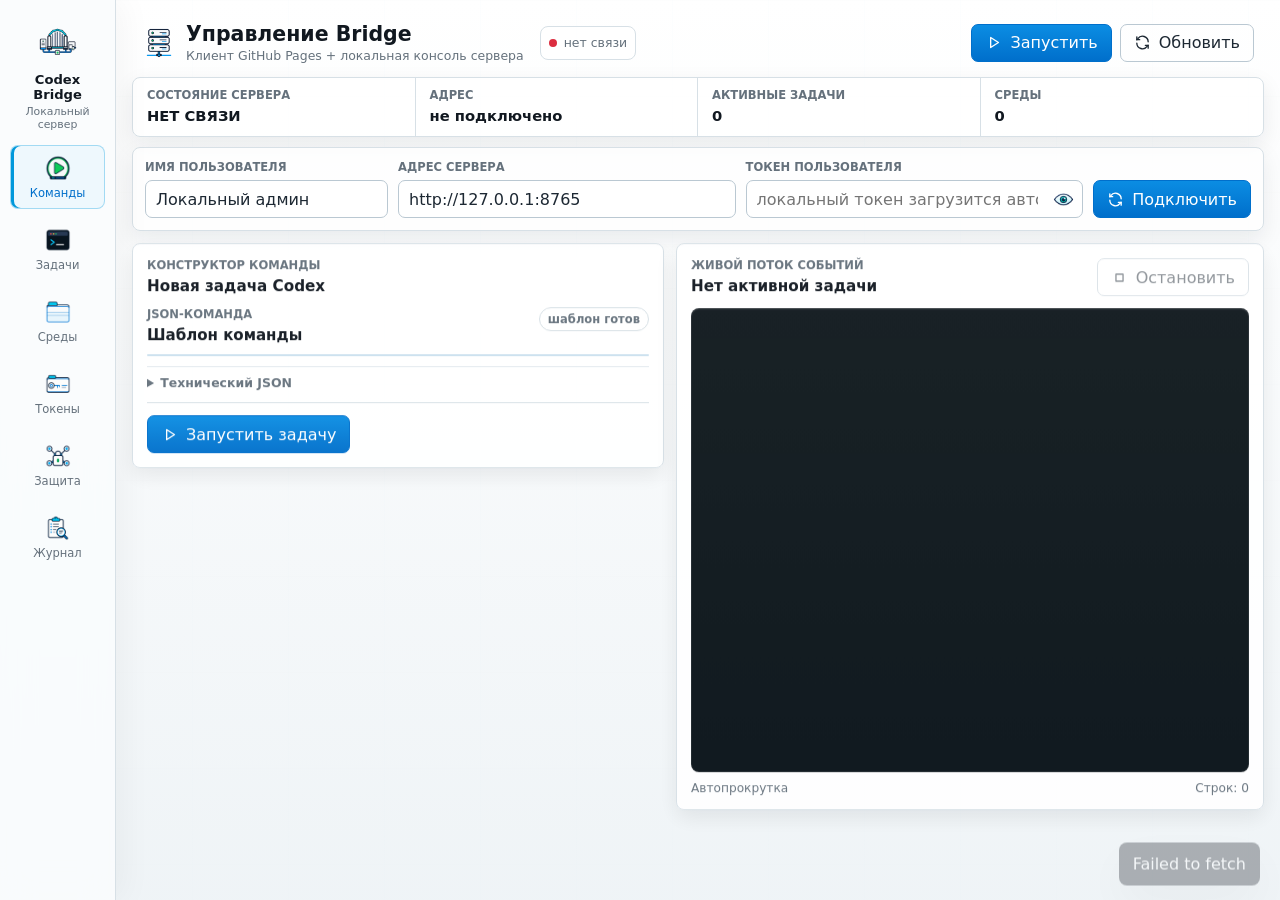
<file: docs/index.html>
<!doctype html>
<html lang="ru">
  <head>
    <meta charset="utf-8" />
    <meta name="viewport" content="width=device-width, initial-scale=1" />
    <meta http-equiv="refresh" content="0; url=./codex-ui/" />
    <title>Codex Bridge</title>
  </head>
  <body>
    <a href="./codex-ui/">Open Codex Bridge Console</a>
  </body>
</html>
</file>
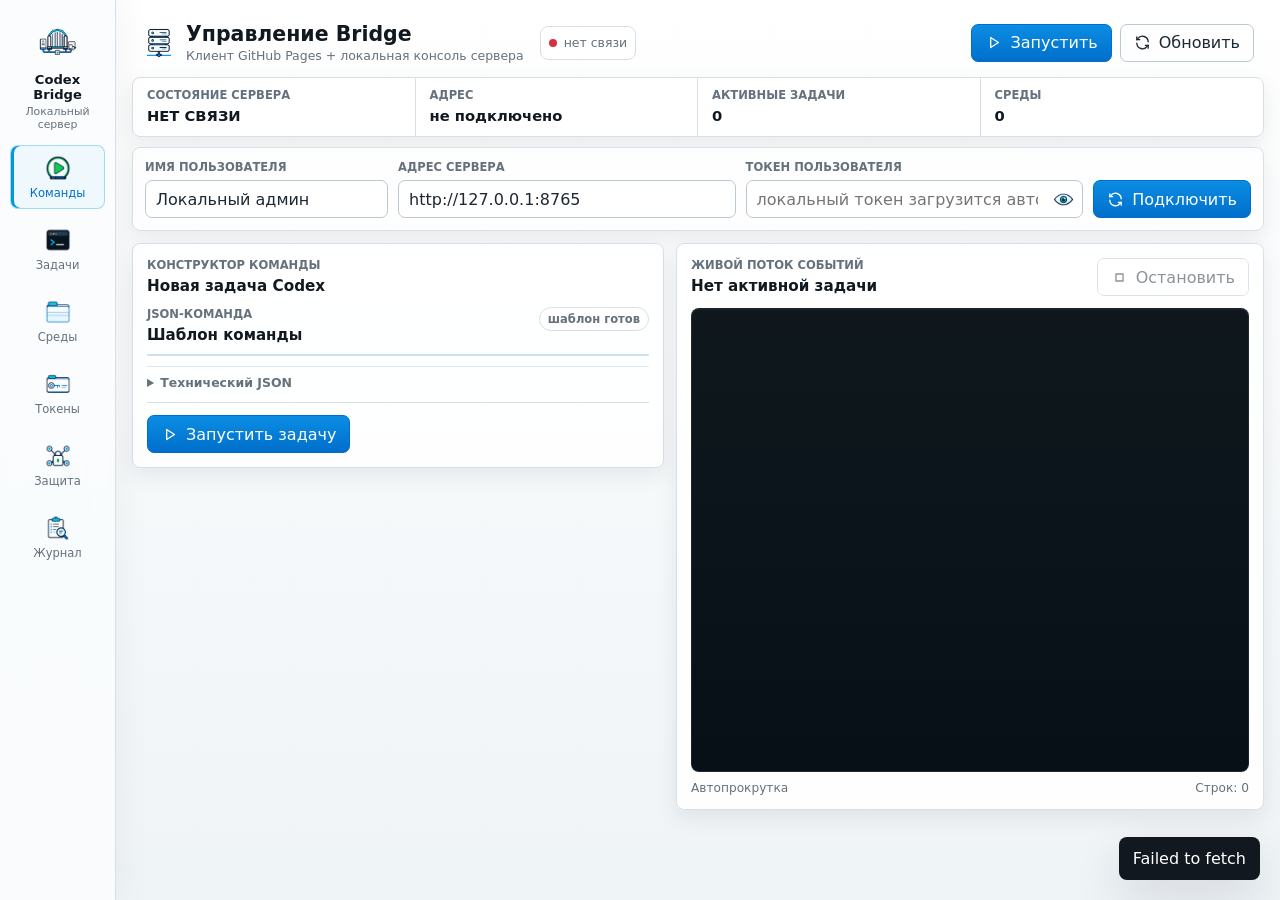
<file: docs/codex-ui/index.html>
<!doctype html>
<html lang="ru">
  <head>
    <meta charset="utf-8" />
    <meta name="viewport" content="width=device-width, initial-scale=1" />
    <title>Codex Bridge — управление</title>
    <link
      rel="icon"
      type="image/png"
      sizes="64x64"
      href="./assets/codex-bridge-icon-64.png"
    />
    <link rel="apple-touch-icon" href="./assets/codex-bridge-icon-256.png" />
    <link rel="stylesheet" href="./styles.css" />
  </head>
  <body>
    <svg class="app-symbols" aria-hidden="true">
      <symbol id="icon-run" viewBox="0 0 24 24">
        <path d="M8 5v14l11-7-11-7Z" />
      </symbol>
      <symbol id="icon-stop" viewBox="0 0 24 24">
        <path d="M7 7h10v10H7z" />
      </symbol>
      <symbol id="icon-refresh" viewBox="0 0 24 24">
        <path d="M20 11a8 8 0 0 0-14.5-4.5L4 8" />
        <path d="M4 4v4h4" />
        <path d="M4 13a8 8 0 0 0 14.5 4.5L20 16" />
        <path d="M16 16h4v4" />
      </symbol>
      <symbol id="icon-plus" viewBox="0 0 24 24">
        <path d="M12 5v14M5 12h14" />
      </symbol>
      <symbol id="icon-save" viewBox="0 0 24 24">
        <path d="M5 4h12l2 2v14H5z" />
        <path d="M8 4v6h8V4M8 20v-6h8v6" />
      </symbol>
      <symbol id="icon-load" viewBox="0 0 24 24">
        <path d="M12 4v12" />
        <path d="m7 11 5 5 5-5" />
        <path d="M5 20h14" />
      </symbol>
      <symbol id="icon-diamond" viewBox="0 0 24 24">
        <path d="m12 3 9 9-9 9-9-9 9-9Z" />
      </symbol>
      <symbol id="icon-more" viewBox="0 0 24 24">
        <path d="M5 12h.01M12 12h.01M19 12h.01" />
      </symbol>
    </svg>

    <div class="app-shell">
      <aside class="rail" aria-label="Навигация">
        <div class="brand">
          <img class="brand-logo" src="./assets/icon-pack/bridge.png" alt="" />
          <div>
            <strong>Codex Bridge</strong>
            <span>Локальный сервер</span>
          </div>
        </div>

        <nav class="tabs">
          <button class="tab is-active" data-tab="run" title="Команды">
            <img src="./assets/icon-pack/run.png" alt="" /><span>Команды</span>
          </button>
          <button class="tab" data-tab="jobs" title="Задачи">
            <img src="./assets/icon-pack/terminal.png" alt="" /><span
              >Задачи</span
            >
          </button>
          <button class="tab" data-tab="workspaces" title="Среды">
            <img src="./assets/icon-pack/workspace.png" alt="" /><span
              >Среды</span
            >
          </button>
          <button class="tab" data-tab="tokens" title="Токены">
            <img src="./assets/icon-pack/token.png" alt="" /><span>Токены</span>
          </button>
          <button class="tab" data-tab="settings" title="Безопасность">
            <img src="./assets/icon-pack/lan-lock.png" alt="" /><span
              >Защита</span
            >
          </button>
          <button class="tab" data-tab="audit" title="Журнал">
            <img src="./assets/icon-pack/audit.png" alt="" /><span>Журнал</span>
          </button>
        </nav>
      </aside>

      <main class="main">
        <header class="windowbar">
          <div class="window-title">
            <img src="./assets/icon-pack/host.png" alt="" />
            <div class="window-title-copy">
              <h1>Управление Bridge</h1>
              <span id="hostCaption"
                >Клиент GitHub Pages + локальная консоль сервера</span
              >
            </div>
            <div class="status-pill window-status" id="serverStatus">
              <span class="pulse"></span>
              <span>нет связи</span>
            </div>
          </div>
          <div class="window-actions">
            <button class="button primary" id="serverPowerButton">
              <span class="icon"
                ><svg><use href="#icon-run"></use></svg
              ></span>
              <span>Запуск</span>
            </button>
            <button class="button ghost" id="doctorButton">
              <span class="icon"
                ><svg><use href="#icon-diamond"></use></svg
              ></span>
              <span>Проверка</span>
            </button>
            <button class="button ghost" id="topRefreshButton">
              <span class="icon"
                ><svg><use href="#icon-refresh"></use></svg
              ></span>
              <span>Обновить</span>
            </button>
          </div>
        </header>

        <section class="host-ribbon" id="hostMetrics">
          <div class="metric">
            <span>Состояние сервера</span>
            <strong>НЕТ СВЯЗИ</strong>
          </div>
          <div class="metric">
            <span>Адрес</span>
            <strong>не подключено</strong>
          </div>
          <div class="metric">
            <span>Активные задачи</span>
            <strong>0</strong>
          </div>
          <div class="metric">
            <span>Среды</span>
            <strong>0</strong>
          </div>
        </section>

        <section class="connection-strip">
          <div class="field user-name-field">
            <label for="userNameInput">Имя пользователя</label>
            <input
              id="userNameInput"
              spellcheck="false"
              autocomplete="name"
              placeholder="например: Егор"
            />
          </div>
          <div class="connection-note">
            <p>Цель подключения UI</p>
            <strong>Каким Codex Bridge управляет эта страница</strong>
            <span>
              Нужно для GitHub Pages или другого компьютера в локальной сети.
            </span>
          </div>
          <div class="field bridge-url-field">
            <label for="bridgeUrl">Адрес сервера</label>
            <input id="bridgeUrl" spellcheck="false" autocomplete="off" />
          </div>
          <div class="field token-field">
            <label for="bridgeToken">Токен пользователя</label>
            <div class="token-input-shell">
              <input
                id="bridgeToken"
                type="password"
                spellcheck="false"
                autocomplete="off"
                placeholder="локальный токен загрузится автоматически"
              />
              <button
                class="token-visibility-button"
                id="toggleBridgeTokenVisibility"
                type="button"
                aria-label="Показать токен"
                aria-pressed="false"
                title="Показать токен"
              >
                <img src="./assets/icon-pack/eye.png" alt="" />
              </button>
            </div>
          </div>
          <button class="button primary" id="connectButton">
            <span class="icon"
              ><svg><use href="#icon-refresh"></use></svg
            ></span>
            <span>Подключить</span>
          </button>
        </section>

        <section class="view is-active" id="view-run">
          <div class="command-layout">
            <section class="panel composer-panel">
              <div class="panel-head">
                <div>
                  <p class="eyebrow">Конструктор команды</p>
                  <h2>Новая задача Codex</h2>
                </div>
              </div>
              <select
                id="workspaceSelect"
                class="compact-select command-state-select"
                hidden
                aria-hidden="true"
                tabindex="-1"
              ></select>

              <div class="json-editor-shell">
                <div class="json-toolbar">
                  <div>
                    <p class="eyebrow">JSON-команда</p>
                    <h3>Шаблон команды</h3>
                  </div>
                  <span class="field-status" id="commandJsonStatus"
                    >шаблон готов</span
                  >
                </div>
                <div
                  class="json-viewer"
                  id="commandJsonViewer"
                  aria-label="JSON-команда с inline-редактированием"
                ></div>
                <details class="raw-json-details">
                  <summary>Технический JSON</summary>
                  <label class="field wide json-field" for="commandJsonInput">
                    <span
                      title="Редактируемое тело POST /api/jobs. Значения ниже отправляются в Codex Bridge как JSON."
                    >
                      Raw payload
                    </span>
                    <textarea
                      id="commandJsonInput"
                      class="json-textarea"
                      spellcheck="false"
                    ></textarea>
                  </label>
                </details>
              </div>

              <div class="field prompt-field">
                <label for="promptInput">Запрос / ввод</label>
                <textarea
                  id="promptInput"
                  spellcheck="true"
                  placeholder="Опишите задачу Codex для выбранной среды"
                ></textarea>
              </div>

              <div class="mode-grid">
                <div class="field">
                  <label for="modeFilterInput">Фильтр режимов</label>
                  <input
                    id="modeFilterInput"
                    placeholder="exec, mcp, plugin..."
                  />
                </div>
                <div class="field">
                  <label for="modeSelect">Режим</label>
                  <select id="modeSelect">
                    <option value="exec">exec</option>
                    <option value="exec-resume">exec-resume</option>
                    <option value="resume">resume</option>
                    <option value="fork">fork</option>
                    <option value="review">review</option>
                    <option value="doctor">doctor</option>
                    <option value="apply">apply</option>
                    <option value="update">update</option>
                    <option value="completion">completion</option>
                    <option value="debug-models">debug-models</option>
                    <option value="debug-app-server-send-message-v2">
                      debug-app-server-send-message-v2
                    </option>
                    <option value="debug-prompt-input">
                      debug-prompt-input
                    </option>
                    <option value="cloud-list">cloud-list</option>
                    <option value="cloud-status">cloud-status</option>
                    <option value="cloud-diff">cloud-diff</option>
                    <option value="cloud-exec">cloud-exec</option>
                    <option value="cloud-apply">cloud-apply</option>
                    <option value="sandbox-linux">sandbox-linux</option>
                    <option value="sandbox-macos">sandbox-macos</option>
                    <option value="sandbox-windows">sandbox-windows</option>
                    <option value="exec-server-start">exec-server-start</option>
                    <option value="mcp-server">mcp-server</option>
                    <option value="app-open">app-open</option>
                    <option value="app-server-start">app-server-start</option>
                    <option value="app-server-proxy">app-server-proxy</option>
                    <option value="app-server-generate-ts">
                      app-server-generate-ts
                    </option>
                    <option value="app-server-generate-json-schema">
                      app-server-generate-json-schema
                    </option>
                    <option value="login-status">login-status</option>
                    <option value="login-api-key">login-api-key</option>
                    <option value="login-access-token">
                      login-access-token
                    </option>
                    <option value="login-device-auth">login-device-auth</option>
                    <option value="logout">logout</option>
                    <option value="mcp-list">mcp-list</option>
                    <option value="mcp-get">mcp-get</option>
                    <option value="mcp-add">mcp-add</option>
                    <option value="mcp-remove">mcp-remove</option>
                    <option value="mcp-login">mcp-login</option>
                    <option value="mcp-logout">mcp-logout</option>
                    <option value="plugin-list">plugin-list</option>
                    <option value="plugin-add">plugin-add</option>
                    <option value="plugin-remove">plugin-remove</option>
                    <option value="plugin-marketplace-list">
                      plugin-marketplace-list
                    </option>
                    <option value="plugin-marketplace-add">
                      plugin-marketplace-add
                    </option>
                    <option value="plugin-marketplace-remove">
                      plugin-marketplace-remove
                    </option>
                    <option value="plugin-marketplace-upgrade">
                      plugin-marketplace-upgrade
                    </option>
                    <option value="features-list">features-list</option>
                    <option value="features-enable">features-enable</option>
                    <option value="features-disable">features-disable</option>
                    <option value="app-daemon-version">
                      app-daemon-version
                    </option>
                    <option value="app-daemon-bootstrap">
                      app-daemon-bootstrap
                    </option>
                    <option value="app-daemon-start">app-daemon-start</option>
                    <option value="app-daemon-restart">
                      app-daemon-restart
                    </option>
                    <option value="app-daemon-stop">app-daemon-stop</option>
                    <option value="app-daemon-enable-remote">
                      app-daemon-enable-remote
                    </option>
                    <option value="app-daemon-disable-remote">
                      app-daemon-disable-remote
                    </option>
                    <option value="remote-start">remote-start</option>
                    <option value="remote-stop">remote-stop</option>
                    <option value="help">help</option>
                    <option value="raw">raw</option>
                  </select>
                </div>
                <div class="field">
                  <label for="sandboxSelect">Песочница</label>
                  <select id="sandboxSelect">
                    <option value="workspace-write">workspace-write</option>
                    <option value="read-only">read-only</option>
                    <option value="danger-full-access">
                      danger-full-access
                    </option>
                  </select>
                </div>
              </div>

              <div class="advanced-controls">
                <div class="field">
                  <label for="modelInput">Модель</label>
                  <input id="modelInput" placeholder="по умолчанию для среды" />
                </div>
                <div class="field">
                  <label for="sessionInput">Аргумент</label>
                  <input id="sessionInput" placeholder="session/name/topic" />
                </div>
                <div class="field">
                  <label for="marketplaceInput">Маркетплейс</label>
                  <input id="marketplaceInput" placeholder="необязательно" />
                </div>
                <div class="field">
                  <label for="secretInput">Секрет</label>
                  <input
                    id="secretInput"
                    type="password"
                    autocomplete="off"
                    placeholder="не сохраняется"
                  />
                </div>
                <div class="field wide">
                  <label for="imagesInput">Изображения</label>
                  <input
                    id="imagesInput"
                    placeholder="пути через точку с запятой"
                  />
                </div>
              </div>

              <div class="composer-footer">
                <label class="toggle">
                  <input id="searchToggle" type="checkbox" />
                  <span>Поиск</span>
                </label>
                <label class="toggle">
                  <input id="lastToggle" type="checkbox" />
                  <span>Последняя</span>
                </label>
                <label class="toggle">
                  <input id="ephemeralToggle" type="checkbox" />
                  <span>Временно</span>
                </label>
                <label class="toggle">
                  <input id="skipGitToggle" type="checkbox" />
                  <span>Без git-проверки</span>
                </label>
                <button class="button primary" id="runButton">
                  <span class="icon"
                    ><svg><use href="#icon-run"></use></svg
                  ></span>
                  <span>Запустить задачу</span>
                </button>
              </div>
            </section>

            <section class="panel live-panel">
              <div class="panel-head">
                <div>
                  <p class="eyebrow">Живой поток событий</p>
                  <h2 id="activeJobTitle">Нет активной задачи</h2>
                </div>
                <button class="button ghost" id="cancelButton" disabled>
                  <span class="icon"
                    ><svg><use href="#icon-stop"></use></svg
                  ></span>
                  <span>Остановить</span>
                </button>
              </div>
              <pre id="logOutput" class="log-output"></pre>
              <div class="stream-toolbar">
                <span>Автопрокрутка</span>
                <span id="streamCounter">Строк: 0</span>
              </div>
            </section>

            <section class="panel side-panel">
              <div class="panel-head">
                <div>
                  <p class="eyebrow">Запущенные задачи</p>
                  <h2>Очередь</h2>
                </div>
                <button
                  class="button ghost icon-only"
                  id="refreshJobsButton"
                  title="Обновить задачи"
                >
                  <span class="icon"
                    ><svg><use href="#icon-refresh"></use></svg
                  ></span>
                </button>
              </div>
              <div class="mini-list" id="currentJobsPreview"></div>
            </section>

            <section class="panel side-panel">
              <div class="panel-head">
                <div>
                  <p class="eyebrow">Изоляция сред</p>
                  <h2>Контейнеры</h2>
                </div>
                <button
                  class="button ghost icon-only"
                  id="refreshWorkspacesButton"
                  title="Обновить среды"
                >
                  <span class="icon"
                    ><svg><use href="#icon-refresh"></use></svg
                  ></span>
                </button>
              </div>
              <div class="isolation-map">
                <img src="./assets/icon-pack/lan-lock.png" alt="" />
                <div id="workspaceMiniList" class="mini-list"></div>
              </div>
            </section>
          </div>
        </section>

        <section class="view" id="view-jobs">
          <section class="panel">
            <div class="panel-head">
              <div>
                <p class="eyebrow">История</p>
                <h2>Задачи</h2>
              </div>
              <div class="job-user-tabs-shell">
                <div
                  class="job-user-tabs"
                  id="jobUserTabs"
                  aria-label="Открытые вкладки пользователей"
                ></div>
                <button
                  class="button ghost icon-only job-user-plus"
                  id="addJobUserTabButton"
                  title="Добавить пользователя"
                  type="button"
                >
                  <span class="icon"
                    ><svg><use href="#icon-plus"></use></svg
                  ></span>
                </button>
                <select
                  class="job-user-picker"
                  id="jobUserSelect"
                  aria-label="Выбрать пользователя"
                  hidden
                ></select>
              </div>
            </div>
            <div class="table-wrap">
              <table>
                <thead>
                  <tr>
                    <th>ID</th>
                    <th>Режим</th>
                    <th>Среда</th>
                    <th>Статус</th>
                    <th>Код</th>
                    <th>Создана</th>
                  </tr>
                </thead>
                <tbody id="jobsTable"></tbody>
              </table>
            </div>
            <div class="jobs-history" id="jobsHistoryList"></div>
            <div class="activity-timeline" id="activityTimeline"></div>
          </section>
        </section>

        <section class="view" id="view-workspaces">
          <div class="settings-grid">
            <section class="panel">
              <div class="panel-head">
                <div>
                  <p class="eyebrow">Контейнеры</p>
                  <h2>Рабочие среды</h2>
                </div>
              </div>
              <div id="workspaceCards" class="workspace-list"></div>
            </section>

            <section class="panel">
              <div class="panel-head">
                <div>
                  <p class="eyebrow">Администрирование</p>
                  <h2>Управление средой</h2>
                </div>
              </div>
              <div class="workspace-form">
                <div class="field">
                  <label for="workspaceIdInput">ID</label>
                  <input id="workspaceIdInput" placeholder="office-pc-01" />
                </div>
                <div class="field">
                  <label for="workspaceNameInput">Название</label>
                  <input id="workspaceNameInput" placeholder="Офисный ПК 01" />
                </div>
                <div class="field wide">
                  <label for="workspaceOwnerInput">Владелец</label>
                  <input
                    id="workspaceOwnerInput"
                    placeholder="имя пользователя"
                    spellcheck="false"
                  />
                </div>
                <div class="field wide">
                  <label for="workspacePathInput">Путь</label>
                  <input
                    id="workspacePathInput"
                    placeholder="C:\projects\workspace"
                  />
                </div>
                <div class="field wide">
                  <label for="workspaceCodexHomeInput">CODEX_HOME</label>
                  <input
                    id="workspaceCodexHomeInput"
                    placeholder=".codex-bridge/workspaces/office-pc-01/codex-home"
                  />
                </div>
                <div class="field">
                  <label for="workspaceModelInput">Модель</label>
                  <input id="workspaceModelInput" />
                </div>
                <div class="field">
                  <label for="workspaceProfileInput">Профиль</label>
                  <input id="workspaceProfileInput" />
                </div>
                <div class="field">
                  <label for="workspaceProfileV2Input">Профиль v2</label>
                  <input id="workspaceProfileV2Input" />
                </div>
                <div class="field">
                  <label for="workspaceSandboxInput">Песочница</label>
                  <select id="workspaceSandboxInput">
                    <option value="workspace-write">workspace-write</option>
                    <option value="read-only">read-only</option>
                    <option value="danger-full-access">
                      danger-full-access
                    </option>
                  </select>
                </div>
                <div class="field">
                  <label for="workspaceApprovalInput">Подтверждения</label>
                  <select id="workspaceApprovalInput">
                    <option value="never">never</option>
                    <option value="on-request">on-request</option>
                    <option value="untrusted">untrusted</option>
                  </select>
                </div>
                <div class="field wide">
                  <label for="workspaceDirsInput">Разрешенные доп. папки</label>
                  <input
                    id="workspaceDirsInput"
                    placeholder="пути через точку с запятой"
                  />
                </div>
                <div class="field wide">
                  <label for="workspaceEnvInput"
                    >Переменные окружения JSON</label
                  >
                  <textarea
                    id="workspaceEnvInput"
                    class="small-textarea"
                    spellcheck="false"
                  >
{}</textarea
                  >
                </div>
                <button
                  class="button primary full wide"
                  id="saveWorkspaceButton"
                >
                  <span class="icon"
                    ><svg><use href="#icon-plus"></use></svg
                  ></span>
                  <span>Сохранить среду</span>
                </button>
                <div class="field wide">
                  <label class="config-label" for="workspaceConfigInput">
                    <span>config.toml среды CODEX_HOME</span>
                    <span class="field-status" id="workspaceConfigStatus"
                      >загрузка...</span
                    >
                  </label>
                  <textarea
                    id="workspaceConfigInput"
                    class="config-textarea"
                    spellcheck="false"
                  ></textarea>
                </div>
              </div>
            </section>
          </div>
        </section>

        <section class="view" id="view-tokens">
          <div class="settings-grid">
            <section class="panel">
              <div class="panel-head">
                <div>
                  <p class="eyebrow">Доступ</p>
                  <h2>Активные токены</h2>
                </div>
                <div class="panel-tools">
                  <label class="sort-select" for="tokenSortSelect">
                    <span>Сортировка</span>
                    <select id="tokenSortSelect">
                      <option value="active">Активные сверху</option>
                      <option value="name">По названию</option>
                      <option value="created_desc">Новые сверху</option>
                      <option value="created_asc">Старые сверху</option>
                    </select>
                  </label>
                  <button
                    class="button ghost icon-only"
                    id="refreshTokensButton"
                    title="Обновить токены"
                  >
                    <span class="icon"
                      ><svg><use href="#icon-refresh"></use></svg
                    ></span>
                  </button>
                </div>
              </div>
              <div id="tokensList" class="token-list"></div>
            </section>

            <section class="panel">
              <div class="panel-head">
                <div>
                  <p class="eyebrow">Выдача токена</p>
                  <h2>Клиент GitHub Pages</h2>
                </div>
              </div>
              <div class="field">
                <label for="tokenName">Название</label>
                <input id="tokenName" value="Пользователь LAN" />
              </div>
              <div class="field">
                <label for="tokenWorkspaces">Среды</label>
                <input
                  id="tokenWorkspaces"
                  value="*"
                  placeholder="*, main, office-pc-01"
                />
              </div>
              <div class="field">
                <label for="tokenTtl">Срок, дней</label>
                <input
                  id="tokenTtl"
                  type="number"
                  min="1"
                  placeholder="необязательно"
                />
              </div>
              <div class="scope-row">
                <label class="toggle"
                  ><input type="checkbox" value="read" checked /><span
                    >чтение</span
                  ></label
                >
                <label class="toggle"
                  ><input type="checkbox" value="run" checked /><span
                    >запуск</span
                  ></label
                >
                <label class="toggle"
                  ><input type="checkbox" value="admin" /><span
                    >админ</span
                  ></label
                >
              </div>
              <button class="button primary full" id="createTokenButton">
                <span class="icon"
                  ><svg><use href="#icon-plus"></use></svg
                ></span>
                <span>Выдать токен</span>
              </button>
              <pre id="createdToken" class="created-token"></pre>
            </section>
          </div>
        </section>

        <section class="view" id="view-settings">
          <div class="settings-grid">
            <section class="panel">
              <div class="panel-head">
                <div>
                  <p class="eyebrow">Выполнение</p>
                  <h2>Сведения о сервере</h2>
                </div>
              </div>
              <dl class="facts" id="serverFacts"></dl>
            </section>

            <section class="panel">
              <div class="panel-head">
                <div>
                  <p class="eyebrow">Управление Codex</p>
                  <h2>Действия локального сервера</h2>
                </div>
              </div>
              <div class="quick-actions">
                <button class="button ghost" data-action="mcp-list">MCP</button>
                <button class="button ghost" data-action="plugin-list">
                  Плагины
                </button>
                <button class="button ghost" data-action="features-list">
                  Функции
                </button>
                <button class="button ghost" data-action="app-daemon-version">
                  Демон
                </button>
                <button
                  class="button ghost"
                  data-action="help"
                  data-topic="codex"
                >
                  Справка
                </button>
              </div>
              <pre class="created-token" id="doctorResult"></pre>
            </section>
          </div>
        </section>

        <section class="view" id="view-audit">
          <section class="panel">
            <div class="panel-head">
              <div>
                <p class="eyebrow">Аудит</p>
                <h2>Журнал событий</h2>
              </div>
              <div class="panel-tools">
                <label class="sort-select" for="auditSortSelect">
                  <span>Сортировка</span>
                  <select id="auditSortSelect">
                    <option value="ended_desc">Новые сверху</option>
                    <option value="ended_asc">Старые сверху</option>
                    <option value="mode">По режиму</option>
                    <option value="status">По статусу</option>
                    <option value="user">По пользователю</option>
                  </select>
                </label>
                <button
                  class="button ghost icon-only"
                  id="refreshAuditButton"
                  title="Обновить журнал"
                >
                  <span class="icon"
                    ><svg><use href="#icon-refresh"></use></svg
                  ></span>
                </button>
              </div>
            </div>
            <div class="table-wrap">
              <table>
                <thead>
                  <tr>
                    <th>ID</th>
                    <th>Режим</th>
                    <th>Среда</th>
                    <th>Статус</th>
                    <th>Кто запустил</th>
                    <th>Завершена</th>
                  </tr>
                </thead>
                <tbody id="auditTable"></tbody>
              </table>
            </div>
          </section>
        </section>
      </main>
    </div>

    <datalist id="chatOptions"></datalist>
    <div class="toast" id="toast" role="status" aria-live="polite"></div>
    <script src="./app.js"></script>
  </body>
</html>
</file>
<file: docs/codex-ui/styles.css>
:root {
  color-scheme: light;
  --bg: #eef3f6;
  --paper: #fbfcfd;
  --surface: rgba(255, 255, 255, 0.92);
  --surface-solid: #ffffff;
  --surface-2: #f3f7f9;
  --ink: #111820;
  --text: #1d2833;
  --muted: #65717c;
  --line: #d7e0e6;
  --line-strong: #bac8d2;
  --cyan: #0098db;
  --cyan-strong: #006fcb;
  --green: #0f9d57;
  --amber: #d78b00;
  --red: #db2d3f;
  --terminal: #071016;
  --shadow: 0 18px 48px rgba(17, 24, 32, 0.12);
  --soft-shadow: 0 8px 22px rgba(17, 24, 32, 0.08);
  font-family:
    "Segoe UI",
    system-ui,
    -apple-system,
    BlinkMacSystemFont,
    sans-serif;
}

.app-symbols {
  position: absolute;
  width: 0;
  height: 0;
  overflow: hidden;
}

* {
  box-sizing: border-box;
}

html,
body {
  height: 100%;
  min-height: 100%;
  overflow-x: hidden;
  overflow-y: hidden;
}

body {
  margin: 0;
  color: var(--text);
  background:
    linear-gradient(
      180deg,
      rgba(255, 255, 255, 0.88),
      rgba(238, 243, 246, 0.95)
    ),
    linear-gradient(90deg, rgba(0, 152, 219, 0.08) 1px, transparent 1px),
    linear-gradient(180deg, rgba(17, 24, 32, 0.055) 1px, transparent 1px);
  background-size:
    auto,
    96px 96px,
    96px 96px;
}

button,
input,
select,
textarea {
  font: inherit;
}

.app-shell {
  display: grid;
  grid-template-columns: 116px minmax(0, 1fr);
  align-items: start;
  height: 100vh;
  min-height: 100vh;
  overflow: hidden;
}

.rail {
  position: sticky;
  top: 0;
  display: grid;
  grid-template-rows: auto 1fr;
  height: 100vh;
  padding: 16px 10px;
  border-right: 1px solid var(--line);
  background: rgba(250, 252, 253, 0.9);
  backdrop-filter: blur(16px);
  box-shadow: 8px 0 30px rgba(17, 24, 32, 0.04);
}

.brand {
  display: grid;
  gap: 8px;
  justify-items: center;
  min-height: 86px;
  padding: 4px 0 14px;
  color: var(--ink);
  text-align: center;
}

.brand-logo,
.brand img,
.window-title img {
  object-fit: contain;
}

.brand-logo {
  width: 44px;
  height: 44px;
}

.brand strong {
  display: block;
  font-size: 0.82rem;
  font-weight: 750;
}

.brand span {
  display: block;
  margin-top: 3px;
  color: var(--muted);
  font-size: 0.68rem;
}

.tabs {
  display: grid;
  align-content: start;
  gap: 8px;
}

.tab {
  display: grid;
  gap: 4px;
  justify-items: center;
  min-height: 62px;
  padding: 8px 4px;
  color: var(--muted);
  border: 1px solid transparent;
  border-radius: 8px;
  background: transparent;
  cursor: pointer;
  transition:
    background 140ms ease,
    border-color 140ms ease,
    color 140ms ease,
    transform 140ms ease;
}

.tab img {
  width: 28px;
  height: 28px;
  object-fit: contain;
}

.tab span {
  max-width: 92px;
  overflow: hidden;
  font-size: 0.72rem;
  text-overflow: ellipsis;
  white-space: nowrap;
}

.tab:hover {
  color: var(--ink);
  background: var(--surface-2);
  transform: translateY(-1px);
}

.tab.is-active {
  color: var(--cyan-strong);
  border-color: rgba(0, 152, 219, 0.32);
  background: #eef8fd;
  box-shadow: inset 3px 0 0 var(--cyan);
}

.rail-status {
  display: grid;
  gap: 8px;
}

.rail-status .button[data-action="help"],
#doctorButton {
  display: none;
}

.main {
  min-width: 0;
  height: 100vh;
  min-height: 100vh;
  overflow-x: hidden;
  overflow-y: auto;
  padding: 14px 16px 24px;
  scroll-behavior: auto;
}

.windowbar {
  display: flex;
  align-items: center;
  justify-content: space-between;
  gap: 14px;
  min-height: 56px;
  padding: 8px 10px 14px;
}

.window-title {
  display: flex;
  align-items: center;
  gap: 10px;
  min-width: 0;
}

.window-title-copy {
  display: grid;
  gap: 2px;
  min-width: 0;
}

.window-title img {
  width: 34px;
  height: 34px;
}

h1,
h2 {
  margin: 0;
  color: var(--ink);
  font-weight: 760;
  letter-spacing: 0;
}

h1 {
  font-size: 1.28rem;
}

h2 {
  font-size: 0.95rem;
}

.window-title span {
  color: var(--muted);
  font-size: 0.78rem;
}

.window-status {
  flex: 0 0 auto;
  margin-left: 6px;
}

.window-actions,
.quick-actions,
.composer-footer,
.stream-toolbar,
.scope-row,
.item-actions {
  display: flex;
  align-items: center;
  flex-wrap: wrap;
  gap: 8px;
}

.host-ribbon {
  display: grid;
  grid-template-columns: repeat(4, minmax(130px, 1fr));
  margin-bottom: 10px;
  border: 1px solid var(--line);
  border-radius: 8px;
  background: rgba(255, 255, 255, 0.86);
  box-shadow: var(--soft-shadow);
  overflow: hidden;
}

.metric {
  display: grid;
  gap: 3px;
  min-height: 58px;
  padding: 10px 14px;
  border-right: 1px solid var(--line);
}

.metric:last-child {
  border-right: 0;
}

.metric span,
label,
.eyebrow,
th {
  color: var(--muted);
  font-size: 0.72rem;
  font-weight: 700;
  letter-spacing: 0;
  text-transform: uppercase;
}

.metric strong {
  color: var(--ink);
  font-size: 0.92rem;
  font-weight: 730;
}

.connection-strip {
  display: grid;
  grid-template-columns:
    minmax(170px, 0.72fr) minmax(250px, 1fr) minmax(280px, 1fr)
    auto;
  gap: 10px;
  align-items: end;
  padding: 12px;
  margin-bottom: 12px;
  border: 1px solid var(--line);
  border-radius: 8px;
  background: rgba(255, 255, 255, 0.78);
  box-shadow: var(--soft-shadow);
}

.connection-note {
  display: none;
}

.token-input-shell {
  position: relative;
  display: flex;
  min-width: 0;
}

.token-input-shell input {
  padding-right: 44px;
}

.token-visibility-button {
  position: absolute;
  top: 2px;
  right: 3px;
  display: inline-grid;
  width: 34px;
  height: 34px;
  padding: 0;
  border: 0;
  border-radius: 6px;
  background: transparent;
  cursor: pointer;
  place-items: center;
  transition:
    background 120ms ease,
    transform 120ms ease;
}

.token-visibility-button:hover,
.token-visibility-button:focus-visible,
.token-visibility-button[aria-pressed="true"] {
  background: rgba(0, 152, 219, 0.1);
}

.token-visibility-button:focus-visible {
  outline: 2px solid rgba(0, 152, 219, 0.4);
  outline-offset: 1px;
}

.token-visibility-button:hover {
  transform: translateY(-1px);
}

.token-visibility-button img {
  width: 23px;
  height: 23px;
  object-fit: contain;
  pointer-events: none;
}

.field {
  display: grid;
  gap: 6px;
  min-width: 0;
}

.config-label {
  display: flex;
  align-items: center;
  justify-content: space-between;
  gap: 12px;
}

.field-status {
  color: var(--muted);
  font-size: 0.72rem;
  font-weight: 650;
  text-transform: none;
  white-space: nowrap;
}

.field-status.is-saving {
  color: var(--accent);
}

.field-status.is-error {
  color: var(--danger);
}

input,
select,
textarea {
  width: 100%;
  min-height: 38px;
  color: var(--text);
  border: 1px solid var(--line-strong);
  border-radius: 7px;
  background: #fff;
  outline: none;
  transition:
    border-color 150ms ease,
    box-shadow 150ms ease,
    background 150ms ease;
}

input:disabled,
select:disabled,
textarea:disabled {
  color: var(--muted);
  background: #f6f9fb;
  cursor: not-allowed;
}

input,
select {
  padding: 0 10px;
}

textarea {
  min-height: 236px;
  padding: 11px 12px;
  resize: vertical;
  line-height: 1.48;
}

input:focus,
select:focus,
textarea:focus {
  border-color: rgba(0, 152, 219, 0.74);
  box-shadow: 0 0 0 3px rgba(0, 152, 219, 0.14);
}

.button {
  display: inline-flex;
  align-items: center;
  justify-content: center;
  gap: 8px;
  min-height: 38px;
  padding: 0 13px;
  color: var(--text);
  border: 1px solid var(--line-strong);
  border-radius: 7px;
  background: #fff;
  cursor: pointer;
  transition:
    transform 120ms ease,
    box-shadow 120ms ease,
    background 120ms ease,
    border-color 120ms ease;
}

.button:hover:not(:disabled) {
  transform: translateY(-1px);
  box-shadow: 0 10px 20px rgba(17, 24, 32, 0.12);
}

.button:disabled {
  cursor: not-allowed;
  opacity: 0.5;
}

.button.primary {
  color: #fff;
  border-color: var(--cyan-strong);
  background: linear-gradient(180deg, #0b8de3, #006fcb);
}

.button.is-danger {
  border-color: #c62537;
  background: linear-gradient(180deg, #dc3348, #b51e31);
}

.button.ghost {
  background: rgba(255, 255, 255, 0.7);
}

.button.compact {
  width: 100%;
  min-height: 34px;
  padding: 0 8px;
  font-size: 0.72rem;
}

.button.full {
  width: 100%;
}

.button.icon-only {
  width: 38px;
  padding: 0;
}

.icon,
.icon svg {
  width: 17px;
  height: 17px;
}

.icon {
  display: inline-grid;
  flex: 0 0 auto;
  place-items: center;
}

.icon svg {
  fill: none;
  stroke: currentColor;
  stroke-width: 1.9;
  stroke-linecap: round;
  stroke-linejoin: round;
}

.status-pill {
  display: flex;
  align-items: center;
  justify-content: center;
  gap: 7px;
  min-height: 34px;
  padding: 7px 8px;
  color: var(--muted);
  border: 1px solid var(--line);
  border-radius: 8px;
  background: rgba(255, 255, 255, 0.78);
  font-size: 0.74rem;
}

.status-pill.is-online {
  color: var(--green);
}

.pulse {
  width: 8px;
  height: 8px;
  border-radius: 50%;
  background: var(--red);
}

.is-online .pulse {
  background: var(--green);
  animation: pulse 1.65s ease-out infinite;
}

@keyframes pulse {
  0% {
    box-shadow: 0 0 0 0 rgba(15, 157, 87, 0.28);
  }
  100% {
    box-shadow: 0 0 0 12px rgba(15, 157, 87, 0);
  }
}

.view {
  display: none;
}

.view.is-active {
  display: block;
  animation: lift 180ms ease;
}

@keyframes lift {
  from {
    opacity: 0;
    transform: translateY(4px);
  }
  to {
    opacity: 1;
    transform: translateY(0);
  }
}

.command-layout {
  display: grid;
  grid-template-columns: minmax(440px, 0.95fr) minmax(520px, 1.05fr);
  gap: 12px;
  align-items: start;
}

.composer-panel {
  grid-row: auto;
}

.live-panel {
  grid-row: auto;
}

.panel {
  min-width: 0;
  padding: 14px;
  border: 1px solid var(--line);
  border-radius: 8px;
  background: var(--surface);
  box-shadow: var(--soft-shadow);
}

.panel-head {
  display: flex;
  align-items: start;
  justify-content: space-between;
  gap: 12px;
  margin-bottom: 12px;
}

.eyebrow {
  margin: 0 0 5px;
}

.compact-select {
  max-width: 240px;
}

.command-state-select {
  position: absolute !important;
  width: 0 !important;
  height: 0 !important;
  min-height: 0 !important;
  opacity: 0 !important;
  pointer-events: none !important;
  display: none !important;
}

.mode-grid {
  display: grid;
  grid-template-columns: minmax(0, 1fr);
  gap: 10px;
  margin-top: 12px;
}

.composer-panel .mode-grid,
.composer-panel .prompt-field,
.composer-panel .advanced-controls,
.composer-panel .mode-grid .field:first-child,
.composer-panel .mode-grid .field:nth-child(3),
.composer-panel .composer-footer .toggle {
  display: none;
}

.json-editor-shell {
  display: grid;
  gap: 10px;
  padding: 0;
  border: 0;
  background: transparent;
}

.json-toolbar {
  display: flex;
  align-items: start;
  justify-content: space-between;
  gap: 12px;
}

.json-toolbar h3 {
  margin: 0;
  color: var(--ink);
  font-size: 0.94rem;
}

.command-params {
  display: grid;
  grid-template-columns: repeat(2, minmax(0, 1fr));
  gap: 8px;
}

.json-viewer {
  max-height: min(56vh, 540px);
  overflow: auto;
  overscroll-behavior: contain;
  border: 1px solid rgba(21, 117, 181, 0.22);
  border-radius: 8px;
  background: #ffffff;
  box-shadow: inset 0 1px 0 rgba(255, 255, 255, 0.9);
}

.json-tree {
  display: grid;
  gap: 2px;
  min-width: 0;
  padding: 10px;
  color: #18324a;
  font-family: Consolas, "Cascadia Mono", monospace;
  font-size: 0.82rem;
  line-height: 1.35;
}

.json-brace {
  color: var(--muted);
  font-weight: 760;
}

.json-node {
  display: grid;
  grid-template-columns: max-content auto minmax(150px, 1fr) auto auto auto;
  align-items: center;
  gap: 7px;
  min-width: 0;
  min-height: 38px;
  padding: 5px 7px;
  border: 1px solid transparent;
  border-radius: 7px;
  background: linear-gradient(90deg, rgba(0, 152, 219, 0.055), transparent);
}

.json-node:hover,
.json-node:focus-within {
  border-color: rgba(0, 152, 219, 0.26);
  background: rgba(232, 247, 255, 0.82);
}

.json-key {
  min-width: 0;
  overflow: hidden;
  color: #005f92;
  font-weight: 760;
  text-overflow: ellipsis;
  white-space: nowrap;
}

.json-colon,
.json-comma {
  color: var(--muted);
  font-weight: 760;
}

.json-value {
  min-width: 0;
}

.json-value :is(input, select, textarea) {
  width: 100%;
  min-height: 30px;
  padding: 5px 8px;
  font-family: inherit;
  font-size: 0.82rem;
}

.json-value textarea {
  min-height: 64px;
  resize: vertical;
}

.json-value .flag-row {
  width: max-content;
  min-height: 30px;
  padding: 0 8px;
  font-family: Inter, system-ui, sans-serif;
}

.json-type {
  display: inline-flex;
  align-items: center;
  min-height: 22px;
  padding: 0 7px;
  color: #4f6477;
  border: 1px solid rgba(15, 65, 98, 0.12);
  border-radius: 999px;
  background: #f3f8fb;
  font-size: 0.7rem;
  font-weight: 720;
}

.json-help {
  width: 20px;
  height: 20px;
  font-family: Inter, system-ui, sans-serif;
}

.raw-json-details {
  border-top: 1px solid rgba(15, 65, 98, 0.12);
  padding-top: 8px;
}

.raw-json-details summary {
  width: max-content;
  color: var(--muted);
  cursor: pointer;
  font-size: 0.78rem;
  font-weight: 720;
}

.param-row {
  display: grid;
  gap: 5px;
  min-width: 0;
}

.param-row.is-wide {
  grid-column: 1 / -1;
}

.param-label {
  display: flex;
  align-items: center;
  justify-content: space-between;
  gap: 8px;
  min-width: 0;
}

.param-label span {
  min-width: 0;
  overflow: hidden;
  color: var(--muted);
  font-size: 0.72rem;
  font-weight: 720;
  text-overflow: ellipsis;
  text-transform: uppercase;
  white-space: nowrap;
}

.param-label code {
  color: var(--cyan-strong);
  font-family: Consolas, "Cascadia Mono", monospace;
  font-size: 0.72rem;
  font-weight: 720;
}

.param-help {
  display: inline-grid;
  flex: 0 0 auto;
  place-items: center;
  width: 20px;
  height: 20px;
  color: var(--cyan-strong);
  border: 1px solid rgba(0, 152, 219, 0.28);
  border-radius: 50%;
  background: #fff;
  font-size: 0.72rem;
  font-weight: 760;
  cursor: help;
}

.param-row textarea {
  min-height: 76px;
  resize: vertical;
}

.flag-row {
  display: inline-flex;
  align-items: center;
  gap: 8px;
  min-height: 38px;
  padding: 0 10px;
  color: var(--text);
  border: 1px solid var(--line);
  border-radius: 8px;
  background: #fff;
  font-size: 0.82rem;
  text-transform: none;
}

.flag-row input {
  width: 17px;
  min-width: 17px;
  height: 17px;
  accent-color: var(--cyan);
}

.field-status {
  display: inline-flex;
  align-items: center;
  min-height: 24px;
  padding: 0 8px;
  color: var(--muted);
  border: 1px solid var(--line);
  border-radius: 999px;
  background: #fff;
  font-size: 0.72rem;
  font-weight: 720;
}

.field-status.is-saving {
  color: var(--amber);
  border-color: rgba(215, 139, 0, 0.3);
}

.field-status.is-error {
  color: var(--red);
  border-color: rgba(219, 45, 63, 0.3);
}

.json-field {
  gap: 7px;
}

.json-textarea {
  min-height: 170px;
  resize: vertical;
  font-family: Consolas, "Cascadia Mono", monospace;
  font-size: 0.82rem;
  line-height: 1.45;
  white-space: pre;
}

.json-hints {
  display: flex;
  flex-wrap: wrap;
  gap: 6px;
}

.json-hints span {
  display: inline-flex;
  align-items: center;
  min-height: 24px;
  padding: 0 8px;
  color: var(--cyan-strong);
  border: 1px solid rgba(0, 152, 219, 0.25);
  border-radius: 999px;
  background: #fff;
  font-family: Consolas, "Cascadia Mono", monospace;
  font-size: 0.72rem;
}

.advanced-controls {
  display: grid;
  grid-template-columns: repeat(2, minmax(0, 1fr));
  gap: 10px;
  padding-top: 12px;
  margin-top: 12px;
  border-top: 1px solid var(--line);
}

.advanced-controls .wide,
.workspace-form .wide {
  grid-column: 1 / -1;
}

.composer-footer {
  justify-content: space-between;
  padding-top: 12px;
  margin-top: 12px;
  border-top: 1px solid var(--line);
}

.toggle {
  display: inline-flex;
  align-items: center;
  gap: 7px;
  min-height: 36px;
  color: var(--text);
  font-size: 0.82rem;
  text-transform: none;
}

.toggle input {
  width: 17px;
  min-width: 17px;
  height: 17px;
  min-height: 17px;
  accent-color: var(--cyan);
}

.log-output,
.created-token {
  min-height: 464px;
  max-height: 620px;
  margin: 0;
  padding: 14px;
  overflow: auto;
  color: #dbe8f2;
  border: 1px solid rgba(255, 255, 255, 0.08);
  border-radius: 8px;
  background:
    linear-gradient(180deg, rgba(255, 255, 255, 0.03), transparent),
    var(--terminal);
  box-shadow: inset 0 1px 0 rgba(255, 255, 255, 0.05);
  font-family: Consolas, "Cascadia Mono", monospace;
  font-size: 0.82rem;
  line-height: 1.48;
  white-space: pre-wrap;
}

.created-token {
  min-height: 90px;
  max-height: 220px;
  margin-top: 12px;
}

.stream-toolbar {
  justify-content: space-between;
  padding-top: 9px;
  color: var(--muted);
  font-size: 0.76rem;
}

.side-panel {
  display: none;
}

.mini-list,
.workspace-list,
.token-list {
  display: grid;
  gap: 8px;
}

.mini-item,
.item-row {
  display: grid;
  gap: 5px;
  padding: 10px;
  border: 1px solid var(--line);
  border-radius: 8px;
  background: #fff;
}

.mini-item {
  grid-template-columns: minmax(0, 1fr) auto;
  align-items: center;
}

.mini-item strong,
.item-row strong {
  color: var(--ink);
  font-size: 0.86rem;
  font-weight: 760;
}

.mini-item span,
.item-row code {
  color: var(--muted);
  font-size: 0.76rem;
  overflow-wrap: anywhere;
}

.status-tag {
  display: inline-flex;
  align-items: center;
  justify-content: center;
  min-height: 24px;
  padding: 0 8px;
  color: var(--green);
  border: 1px solid rgba(15, 157, 87, 0.25);
  border-radius: 999px;
  background: #effbf5;
  font-size: 0.68rem;
  font-weight: 760;
  text-transform: uppercase;
}

.status-tag.failed,
.status-tag.revoked {
  color: var(--red);
  border-color: rgba(219, 45, 63, 0.24);
  background: #fff1f3;
}

.status-tag.queued,
.status-tag.pending {
  color: var(--amber);
  border-color: rgba(215, 139, 0, 0.25);
  background: #fff8eb;
}

.isolation-map {
  display: grid;
  gap: 12px;
  justify-items: center;
}

.isolation-map > img {
  width: 84px;
  height: 84px;
  object-fit: contain;
  filter: drop-shadow(0 10px 18px rgba(15, 157, 87, 0.18));
}

.settings-grid {
  display: grid;
  grid-template-columns: minmax(360px, 0.9fr) minmax(420px, 1.1fr);
  gap: 12px;
}

.panel-tools {
  display: flex;
  align-items: end;
  justify-content: flex-end;
  gap: 8px;
  min-width: 0;
}

.sort-select {
  display: grid;
  gap: 4px;
  min-width: 170px;
}

.sort-select span {
  color: var(--muted);
  font-size: 0.7rem;
  font-weight: 720;
  text-transform: uppercase;
}

.sort-select select {
  min-height: 36px;
}

.workspace-form {
  display: grid;
  grid-template-columns: repeat(2, minmax(0, 1fr));
  gap: 10px;
}

.small-textarea {
  min-height: 92px;
}

.config-textarea {
  min-height: 190px;
}

.table-wrap {
  overflow: auto;
}

table {
  width: 100%;
  border-collapse: collapse;
}

th,
td {
  padding: 10px 8px;
  border-bottom: 1px solid var(--line);
  text-align: left;
  vertical-align: top;
  white-space: nowrap;
}

td {
  font-size: 0.84rem;
}

tbody tr {
  cursor: pointer;
}

tbody tr:hover td {
  background: #f4f9fb;
}

.activity-timeline {
  display: grid;
  grid-template-columns: repeat(auto-fit, minmax(140px, 1fr));
  gap: 10px;
  padding-top: 12px;
  margin-top: 12px;
  border-top: 1px solid var(--line);
}

#view-jobs .table-wrap,
#view-jobs .activity-timeline {
  display: none;
}

.job-user-tabs-shell {
  position: relative;
  display: flex;
  align-items: center;
  justify-content: flex-end;
  gap: 6px;
  min-width: 0;
}

.job-user-tabs {
  display: flex;
  flex-wrap: wrap;
  justify-content: flex-end;
  gap: 6px;
  min-width: 0;
}

.job-user-tab {
  display: inline-flex;
  align-items: center;
  overflow: hidden;
  border: 1px solid var(--line);
  border-radius: 8px;
  background: #fff;
}

.job-user-tab.is-active {
  border-color: rgba(0, 152, 219, 0.34);
  box-shadow: inset 0 -2px 0 var(--cyan);
}

.job-user-tab button {
  min-height: 32px;
  padding: 0 9px;
  color: var(--text);
  border: 0;
  background: transparent;
  cursor: pointer;
}

.job-user-tab button:last-child {
  width: 28px;
  padding: 0;
  color: var(--muted);
  border-left: 1px solid var(--line);
}

.job-user-picker {
  position: absolute;
  top: calc(100% + 6px);
  right: 0;
  z-index: 20;
  width: min(280px, 72vw);
  box-shadow: var(--soft-shadow);
}

.jobs-history {
  display: grid;
  gap: 10px;
}

.job-card {
  display: grid;
  grid-template-columns:
    minmax(160px, 0.85fr) minmax(150px, 0.75fr) minmax(220px, 1fr)
    auto;
  gap: 12px;
  align-items: center;
  padding: 12px;
  border: 1px solid var(--line);
  border-radius: 8px;
  background: #fff;
  cursor: pointer;
  transition:
    transform 140ms ease,
    border-color 140ms ease,
    box-shadow 140ms ease;
}

.job-card:hover {
  border-color: rgba(0, 152, 219, 0.32);
  box-shadow: 0 10px 24px rgba(17, 24, 32, 0.1);
  transform: translateY(-1px);
}

.job-card.is-active {
  border-color: var(--cyan);
  box-shadow:
    inset 3px 0 0 var(--cyan),
    var(--soft-shadow);
}

.job-main,
.job-meta,
.job-time {
  display: grid;
  gap: 4px;
  min-width: 0;
}

.job-main strong {
  color: var(--ink);
  font-size: 0.92rem;
  overflow-wrap: anywhere;
}

.job-main code,
.job-meta span,
.job-time span {
  color: var(--muted);
  font-size: 0.76rem;
  overflow-wrap: anywhere;
}

.job-empty {
  display: grid;
  place-items: center;
  min-height: 120px;
  color: var(--muted);
  border: 1px dashed var(--line);
  border-radius: 8px;
  background: #fff;
}

.timeline-node {
  display: grid;
  gap: 5px;
  color: var(--muted);
  font-size: 0.75rem;
}

.timeline-node::before {
  width: 10px;
  height: 10px;
  border-radius: 50%;
  background: var(--cyan);
  content: "";
}

.timeline-node.failed::before {
  background: var(--red);
}

.timeline-node.completed::before {
  background: var(--green);
}

.segmented {
  display: inline-flex;
  padding: 3px;
  border: 1px solid var(--line);
  border-radius: 8px;
  background: var(--surface-2);
}

.segmented button {
  min-height: 30px;
  padding: 0 10px;
  color: var(--muted);
  border: 0;
  border-radius: 6px;
  background: transparent;
  cursor: pointer;
}

.segmented button.is-active {
  color: var(--cyan-strong);
  background: #fff;
  box-shadow: var(--soft-shadow);
}

.facts {
  display: grid;
  grid-template-columns: max-content minmax(0, 1fr);
  gap: 10px 14px;
  margin: 0;
}

.facts dt {
  color: var(--muted);
  font-weight: 720;
}

.facts dd {
  min-width: 0;
  margin: 0;
  overflow-wrap: anywhere;
}

.toast {
  position: fixed;
  right: 20px;
  bottom: 20px;
  z-index: 10;
  max-width: min(460px, calc(100vw - 40px));
  padding: 12px 14px;
  color: #fff;
  border-radius: 8px;
  background: var(--ink);
  box-shadow: var(--shadow);
  opacity: 0;
  transform: translateY(8px);
  pointer-events: none;
  transition:
    opacity 160ms ease,
    transform 160ms ease;
}

.toast.is-visible {
  opacity: 1;
  transform: translateY(0);
}

@media (max-width: 1240px) {
  .command-layout {
    grid-template-columns: minmax(360px, 1fr) minmax(360px, 1fr);
  }

  .side-panel {
    min-height: 0;
  }

  .host-ribbon {
    grid-template-columns: repeat(3, minmax(130px, 1fr));
  }
}

@media (max-width: 900px) {
  .app-shell {
    grid-template-columns: 1fr;
    height: auto;
    overflow: visible;
  }

  .rail {
    position: static;
    grid-template-columns: auto minmax(0, 1fr);
    grid-template-rows: auto auto;
    align-items: center;
    gap: 10px;
    height: auto;
    border-right: 0;
    border-bottom: 1px solid var(--line);
  }

  .brand {
    min-height: 0;
    padding: 0;
  }

  .brand div {
    display: none;
  }

  .tabs {
    grid-column: 1 / -1;
    grid-template-columns: repeat(6, minmax(0, 1fr));
  }

  .rail-status {
    grid-template-columns: auto auto;
    justify-self: end;
  }

  .tab {
    min-height: 46px;
  }

  .tab span,
  .rail-status .button span:last-child {
    display: none;
  }

  .main {
    height: auto;
    min-height: 0;
    overflow: visible;
    padding: 12px;
  }

  .windowbar,
  .connection-strip,
  .command-layout,
  .settings-grid,
  .job-card,
  .command-params,
  .mode-grid,
  .advanced-controls,
  .workspace-form {
    grid-template-columns: 1fr;
  }

  .json-node {
    grid-template-columns: minmax(96px, 0.42fr) auto minmax(180px, 1fr) auto;
  }

  .json-type {
    display: none;
  }

  .windowbar,
  .panel-head {
    align-items: stretch;
    flex-direction: column;
  }

  .host-ribbon {
    grid-template-columns: repeat(2, minmax(0, 1fr));
  }

  .compact-select {
    max-width: none;
  }
}

@media (max-width: 560px) {
  .host-ribbon {
    grid-template-columns: 1fr 1fr;
  }

  .tabs {
    grid-template-columns: repeat(6, minmax(42px, 1fr));
    gap: 6px;
  }

  .tab {
    min-height: 40px;
    padding: 8px 6px;
  }

  .window-actions,
  .composer-footer {
    align-items: stretch;
    flex-direction: column;
  }

  .button {
    width: 100%;
  }

  .json-tree {
    min-width: 520px;
    padding: 8px;
  }

  .json-node {
    grid-template-columns: 1fr auto;
    gap: 5px;
  }

  .json-key {
    grid-column: 1;
  }

  .json-colon,
  .json-comma {
    display: none;
  }

  .json-value {
    grid-column: 1 / -1;
  }

  .json-help {
    grid-column: 2;
    grid-row: 1;
  }

  .log-output {
    min-height: 340px;
  }
}
</file>
